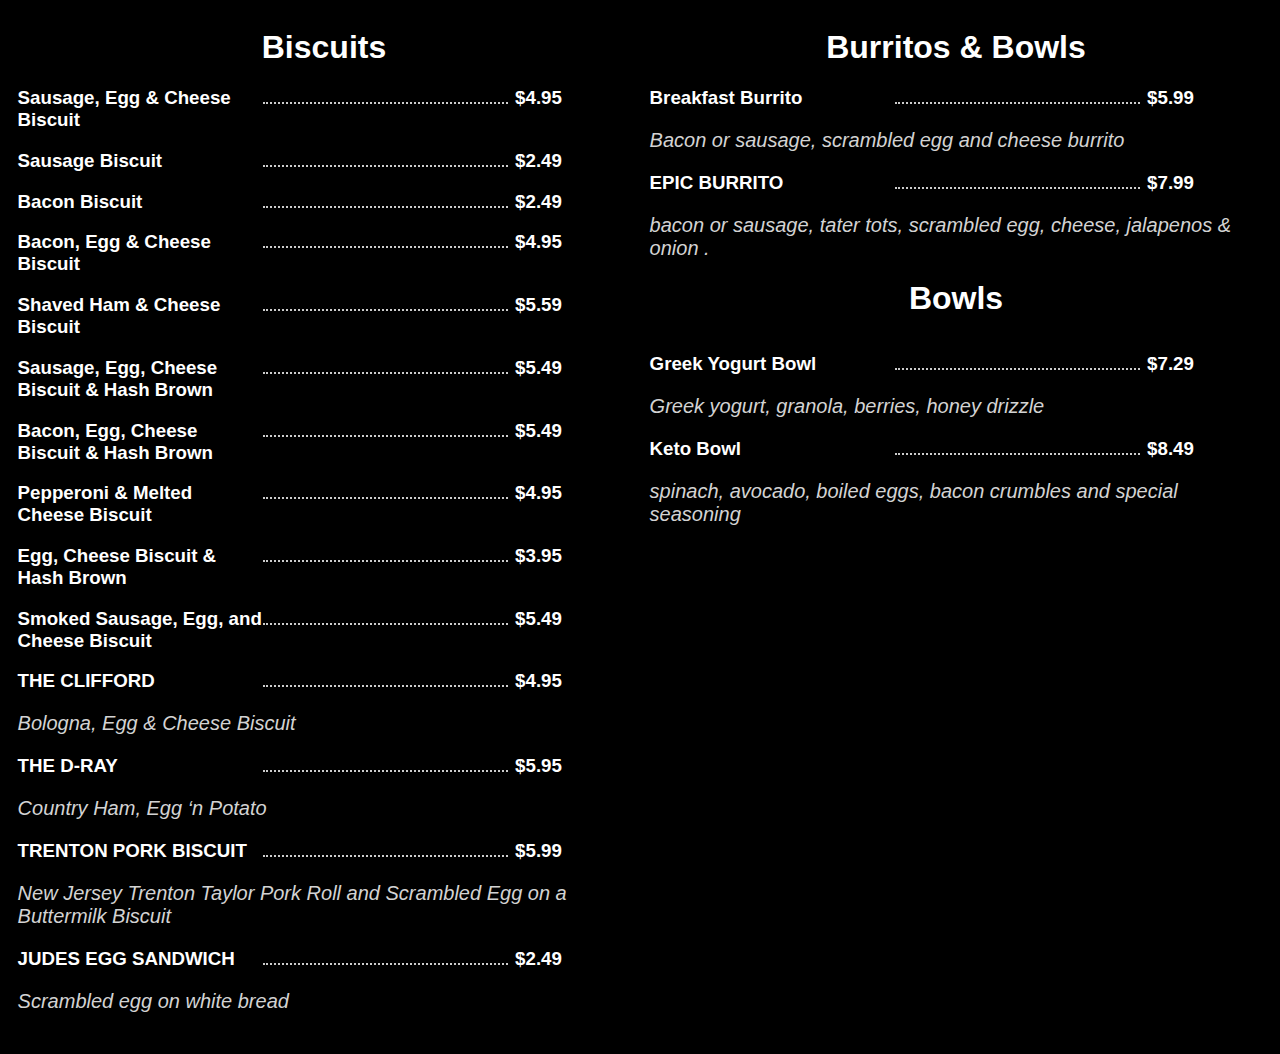
<file: index.html>
<!DOCTYPE html>
<html lang="en" style="background-color:#000000">
    <head>
        <meta charset="utf-8" />
        <meta http-equiv="X-UA-Compatible" content="IE=edge" />
        <meta name="viewport" content="width=device-width, initial-scale=1" />

        <title>Millstone Biscuit Co. Menu</title>

        <meta name="description" content="Source code generated using layoutit.com" />
        <meta name="author" content="LayoutIt!" />

        <!-- <link href="css/bootstrap.min.css" rel="stylesheet" /> -->
        <link href="css/style.css" rel="stylesheet" />
    </head>
    <body style="background-color:#000000">
      <div class="row">
        <div class="column">
            <div class="container">
                <h1 style="=justify-content: center;text-align: center">Biscuits</h1>
                <div class="group-header">
                    <!-- <span>Price</span> -->
                </div>

                <h3>
                    <span>Sausage, Egg & Cheese Biscuit</span>
                    

                    <span>$4.95</span>
                </h3>
                <h3>
                    <span>Sausage Biscuit</span>
                    

                    <span>$2.49</span>
                </h3>
                <h3>
                    <span>Bacon Biscuit</span>
                    

                    <span>$2.49</span>
                </h3>
                                <h3>
                    <span>Bacon, Egg & Cheese Biscuit</span>
                    

                    <span>$4.95</span>
                </h3>
                <h3>
                    <span>Shaved Ham & Cheese Biscuit</span>
                    

                    <span>$5.59</span>
                </h3>
                <h3>
                    <span>Sausage, Egg, Cheese Biscuit & Hash Brown</span>
                    

                    <span>$5.49</span>
                </h3>
                                <h3>
                    <span>Bacon, Egg, Cheese Biscuit & Hash Brown</span>
                    

                    <span>$5.49</span>
                </h3>
                <h3>
                    <span>Pepperoni & Melted Cheese Biscuit</span>
                    

                    <span>$4.95</span>
                </h3>
                <h3>
                    <span>Egg, Cheese Biscuit & Hash Brown</span>
                    
                    
                    <span>$3.95</span>
                </h3>
                <h3>
                    <span>Smoked Sausage, Egg, and Cheese Biscuit</span>
                    
                    
                    <span>$5.49</span>
                </h3>
                <h3>
                    <span>THE CLIFFORD</span>
                    
                    
                    <span>$4.95</span>
                </h3>
                <p style="color:#D3D3D3; font-size: 20px;">Bologna, Egg & Cheese Biscuit</p>
                <h3>
                    <span>THE D-RAY</span>
                    
                    
                    <span>$5.95</span>
                </h3>
                 <p style="color:#D3D3D3; font-size: 20px;">Country Ham, Egg ‘n Potato</p>
                <h3>
                    <span>TRENTON PORK BISCUIT</span>
                    
                    
                    <span>$5.99</span>
                </h3>
                 <p style="color:#D3D3D3; font-size: 20px;">New Jersey Trenton Taylor Pork Roll and Scrambled Egg on a Buttermilk Biscuit</p>
                <h3>
                    <span>JUDES EGG SANDWICH</span>
                    
                    
                    <span>$2.49</span>
                </h3>
                 <p style="color:#D3D3D3; font-size: 20px;">Scrambled egg on white bread</p>
            </div>
        </div>

        <div class="column">
            <div class="container">
              <h1 style="=justify-content: center;text-align: center">Burritos & Bowls</h1>
                <div class="group-header">
                    <!-- <span>34 oz.</span> -->
                </div>

                <h3>
                    <span>Breakfast Burrito</span>
                    
                    <span>$5.99</span>
                </h3>
                <p style="color:#D3D3D3; font-size: 20px;">Bacon or sausage, scrambled egg
and cheese burrito</p>
                <h3>
                    <span>EPIC BURRITO</span>
                    
                    <span>$7.99</span>

                </h3>
                <p style="color:#D3D3D3; font-size: 20px;">bacon or sausage, tater tots, scrambled egg, cheese, jalapenos & onion .</p>
                              <h1 style="=justify-content: center;text-align: center">Bowls</h1>
                <div class="group-header">
                    <p style="color:#ffffff">
                        <!-- <span>12 oz.</span> -->
                    </p>
                </div>

                <h3>
                    <span>Greek Yogurt Bowl</span>
                    
                    <span>$7.29</span>
                </h3>
                <p style="color:#D3D3D3; font-size: 20px;"> Greek yogurt, granola, berries, honey drizzle</p>
                <h3>
                    <span>Keto Bowl</span>
                    
                    <span>$8.49</span>
                </h3>
                <p style="color:#D3D3D3; font-size: 20px;">spinach, avocado, boiled eggs, bacon crumbles and special seasoning</p>
            </div>
        </div>
        <script src="js/jquery.min.js"></script>
        <script src="js/bootstrap.min.js"></script>
        <script src="js/scripts.js"></script>
    </div>
  </body>
</html>
</file>
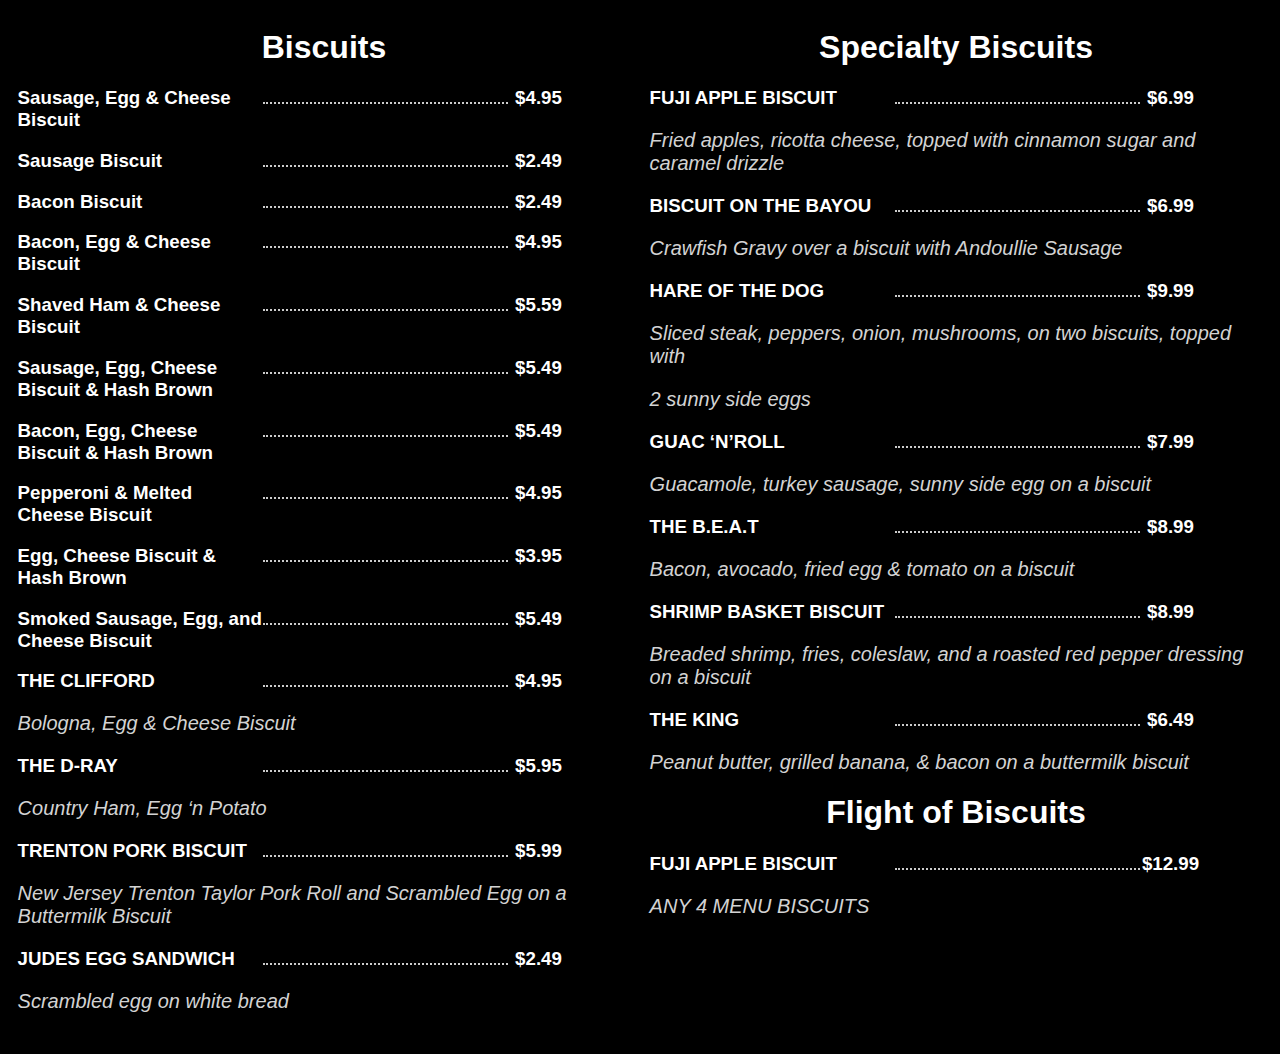
<file: index_1.html>
<!DOCTYPE html>
<html lang="en" style="background-color:#000000">
    <head>
        <meta charset="utf-8" />
        <meta http-equiv="X-UA-Compatible" content="IE=edge" />
        <meta name="viewport" content="width=device-width, initial-scale=1" />

        <title>Millstone Biscuit Co. Menu</title>

        <meta name="description" content="Source code generated using layoutit.com" />
        <meta name="author" content="LayoutIt!" />

        <!-- <link href="css/bootstrap.min.css" rel="stylesheet" /> -->
        <link href="css/style.css" rel="stylesheet" />
    </head>
    <body style="background-color:#000000">
      <div class="row">
        <div class="column">
            <div class="container">
                <h1 style="=justify-content: center;text-align: center">Biscuits</h1>
                <div class="group-header">
                    <!-- <span>Price</span> -->
                </div>

                <h3>
                    <span>Sausage, Egg & Cheese Biscuit</span>
                    

                    <span>$4.95</span>
                </h3>
                <h3>
                    <span>Sausage Biscuit</span>
                    

                    <span>$2.49</span>
                </h3>
                <h3>
                    <span>Bacon Biscuit</span>
                    

                    <span>$2.49</span>
                </h3>
                                <h3>
                    <span>Bacon, Egg & Cheese Biscuit</span>
                    

                    <span>$4.95</span>
                </h3>
                <h3>
                    <span>Shaved Ham & Cheese Biscuit</span>
                    

                    <span>$5.59</span>
                </h3>
                <h3>
                    <span>Sausage, Egg, Cheese Biscuit & Hash Brown</span>
                    

                    <span>$5.49</span>
                </h3>
                                <h3>
                    <span>Bacon, Egg, Cheese Biscuit & Hash Brown</span>
                    

                    <span>$5.49</span>
                </h3>
                <h3>
                    <span>Pepperoni & Melted Cheese Biscuit</span>
                    

                    <span>$4.95</span>
                </h3>
                <h3>
                    <span>Egg, Cheese Biscuit & Hash Brown</span>
                    
                    
                    <span>$3.95</span>
                </h3>
                <h3>
                    <span>Smoked Sausage, Egg, and Cheese Biscuit</span>
                    
                    
                    <span>$5.49</span>
                </h3>
                <h3>
                    <span>THE CLIFFORD</span>
                    
                    
                    <span>$4.95</span>
                </h3>
                <p style="color:#D3D3D3; font-size: 20px;">Bologna, Egg & Cheese Biscuit</p>
                <h3>
                    <span>THE D-RAY</span>
                    
                    
                    <span>$5.95</span>
                </h3>
                 <p style="color:#D3D3D3; font-size: 20px;">Country Ham, Egg ‘n Potato</p>
                <h3>
                    <span>TRENTON PORK BISCUIT</span>
                    
                    
                    <span>$5.99</span>
                </h3>
                 <p style="color:#D3D3D3; font-size: 20px;">New Jersey Trenton Taylor Pork Roll and Scrambled Egg on a Buttermilk Biscuit</p>
                <h3>
                    <span>JUDES EGG SANDWICH</span>
                    
                    
                    <span>$2.49</span>
                </h3>
                 <p style="color:#D3D3D3; font-size: 20px;">Scrambled egg on white bread</p>
            </div>
        </div>

        <div class="column">
            <div class="container">

                 <h1 style="=justify-content: center;text-align: center">Specialty Biscuits</h1>
                <div class="group-header">
                    <!-- <span>34 oz.</span> -->
                </div>

                <h3>
                    <span>FUJI APPLE BISCUIT</span>
                    
                    <span>$6.99</span>
                </h3>
                <p style="color:#D3D3D3; font-size: 20px;">Fried apples, ricotta cheese, topped with cinnamon sugar and caramel drizzle</p>
                <h3>
                    <span>BISCUIT ON THE BAYOU</span>
                    
                    <span>$6.99</span>

                </h3>
                <p style="color:#D3D3D3; font-size: 20px;">Crawfish Gravy over a biscuit with Andoullie Sausage</p>
                <h3>
                    <span>HARE OF THE DOG</span>
                    
                    <span>$9.99</span>

                </h3>
                <p style="color:#D3D3D3; font-size: 20px;">Sliced steak, peppers, onion, mushrooms, on two biscuits, topped with</p> 
                    <p style="color:#D3D3D3; font-size: 20px;">2 sunny side eggs</p>
                <h3>
                    <span>GUAC ‘N’ROLL</span>
                    
                    <span>$7.99</span>

                </h3>
                <p style="color:#D3D3D3; font-size: 20px;">Guacamole, turkey sausage, sunny side egg on a biscuit</p>
                <h3>
                    <span>THE B.E.A.T</span>
                    
                    <span>$8.99</span>

                </h3>
                <p style="color:#D3D3D3; font-size: 20px;">Bacon, avocado, fried egg & tomato on a biscuit</p>
                <h3>
                    <span>SHRIMP BASKET BISCUIT</span>
                    
                    <span>$8.99</span>

                </h3>
                <p style="color:#D3D3D3; font-size: 20px;">Breaded shrimp, fries, coleslaw, and a roasted red pepper dressing on a biscuit</p>
                <h3>
                    <span>THE KING</span>
                    
                    <span>$6.49</span>

                </h3>
                <p style="color:#D3D3D3; font-size: 20px;">Peanut butter, grilled banana, & bacon on a buttermilk biscuit </p>
                 <h1 style="=justify-content: center;text-align: center">Flight of Biscuits</h1>
                <div class="group-header">
                    <!-- <span>34 oz.</span> -->
                </div>

                <h3>
                    <span>FUJI APPLE BISCUIT</span>
                    
                    <span>$12.99</span>
                </h3>
                <p style="color:#D3D3D3; font-size: 20px;">ANY 4 MENU BISCUITS</p>
            </div>
        </div>
        <script src="js/jquery.min.js"></script>
        <script src="js/bootstrap.min.js"></script>
        <script src="js/scripts.js"></script>
    </div>
  </body>
</html>
</file>
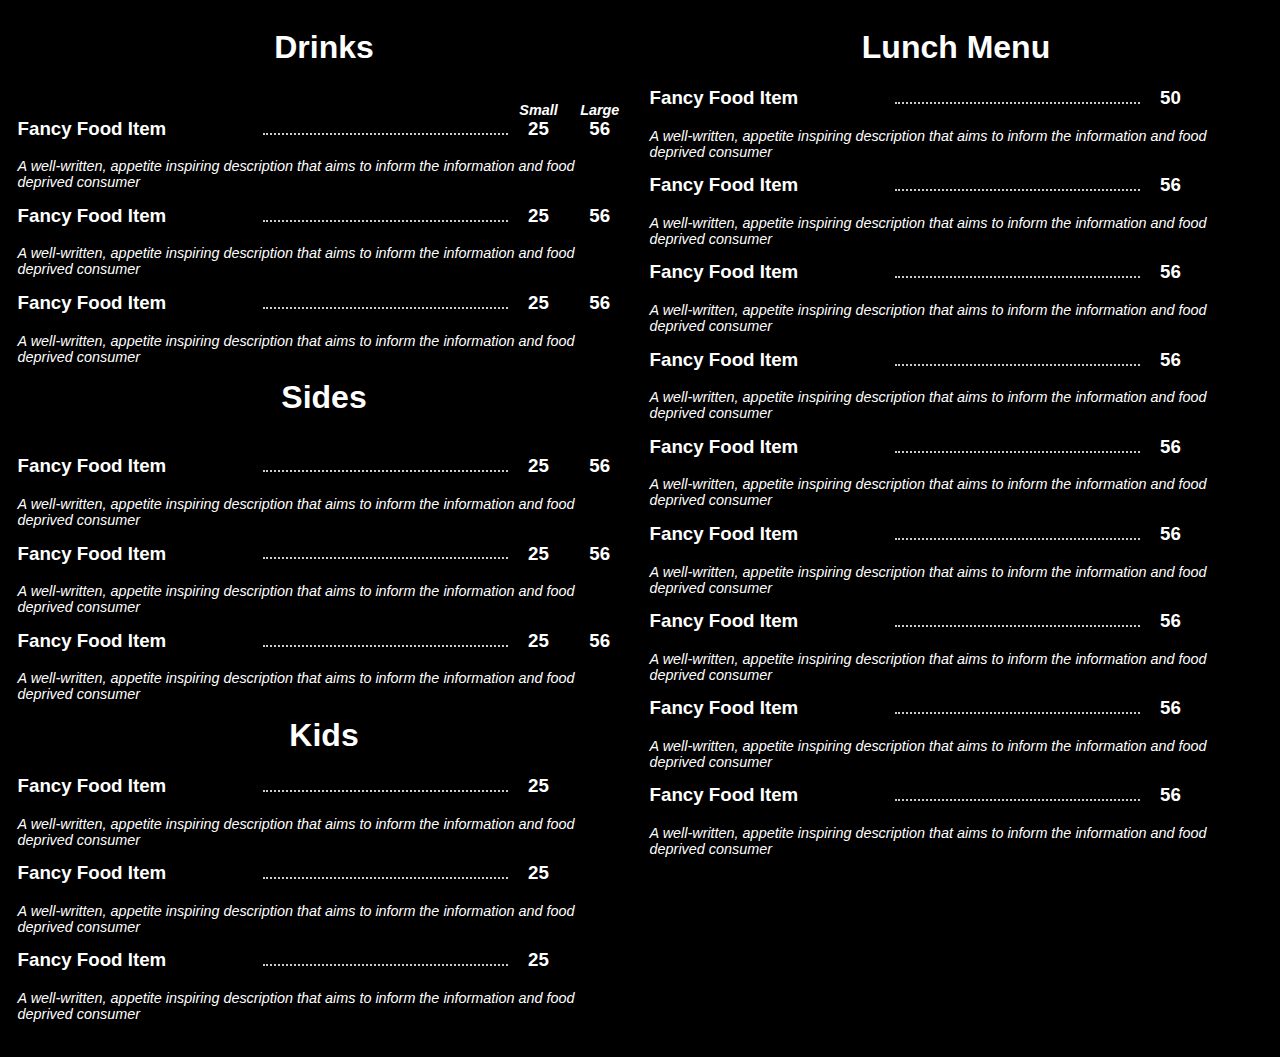
<file: index_2.html>
<!DOCTYPE html>
<html lang="en">
    <head>
        <meta charset="utf-8" />
        <meta http-equiv="X-UA-Compatible" content="IE=edge" />
        <meta name="viewport" content="width=device-width, initial-scale=1" />

        <title>Millstone Biscuit Co. Menu</title>

        <meta name="description" content="Source code generated using layoutit.com" />
        <meta name="author" content="LayoutIt!" />

        <!-- <link href="css/bootstrap.min.css" rel="stylesheet" /> -->
        <link href="css/style.css" rel="stylesheet" />
    </head>
    <body style="background-color:#000000">
      <div class="row">
                <div class="column">
            <div class="container">
                              <h1 style="=justify-content: center;text-align: center">Drinks</h1>
                <div class="group-header">
                    <p style="color:#ffffff">
                    <span>Small</span>
                    <span>Large</span>
                </p>
                </div>

                <h3>
                    <span>Fancy Food Item</span>
                    
                    <span>25</span>
                    <span>56</span>
                </h3>
                <p style="color:#ffffff">A well-written, appetite inspiring description that aims to inform the information and food deprived consumer</p>
                <h3>
                    <span>Fancy Food Item</span>
                    
                    <span>25</span>
                    <span>56</span>
                </h3>
                <p style="color:#ffffff">A well-written, appetite inspiring description that aims to inform the information and food deprived consumer</p>
                <h3>
                    <span>Fancy Food Item</span>
                    
                    <span>25</span>
                    <span>56</span>
                </h3>
                <p style="color:#ffffff">A well-written, appetite inspiring description that aims to inform the information and food deprived consumer</p>
                              <h1 style="=justify-content: center;text-align: center">Sides</h1>
                <div class="group-header">
                    <span>12 oz.</span>
                    <span>34 oz.</span>
                </div>

                <h3>
                    <span>Fancy Food Item</span>
                    
                    <span>25</span>
                    <span>56</span>
                </h3>
                <p style="color:#ffffff">A well-written, appetite inspiring description that aims to inform the information and food deprived consumer</p>
                <h3>
                    <span>Fancy Food Item</span>
                    
                    <span>25</span>
                    <span>56</span>
                </h3>
                <p style="color:#ffffff">A well-written, appetite inspiring description that aims to inform the information and food deprived consumer</p>
                <h3>
                    <span>Fancy Food Item</span>
                    
                    <span>25</span>
                    <span>56</span>
                </h3>
                <p style="color:#ffffff">A well-written, appetite inspiring description that aims to inform the information and food deprived consumer</p>
                                              <h1 style="=justify-content: center;text-align: center">Kids</h1>
                <div class="group-header">
                    <!-- <span>12 oz.</span> -->
                </div>

                <h3>
                    <span>Fancy Food Item</span>
                    
                    <span>25</span>
                </h3>
                <p style="color:#ffffff">A well-written, appetite inspiring description that aims to inform the information and food deprived consumer</p>
                <h3>
                    <span>Fancy Food Item</span>
                    
                    <span>25</span>
                    
                </h3>
                <p style="color:#ffffff">A well-written, appetite inspiring description that aims to inform the information and food deprived consumer</p>
                <h3>
                    <span>Fancy Food Item</span>
                    
                    <span>25</span>
                    
                </h3>
                <p style="color:#ffffff">A well-written, appetite inspiring description that aims to inform the information and food deprived consumer</p>
            </div>
        </div>
        <div class="column">
            <div class="container">
                <h1 style="=justify-content: center;text-align: center">Lunch Menu</h1>
                <div class="group-header">
                    <!-- <span>Price</span> -->
                </div>

                <h3>
                    <span>Fancy Food Item</span>
                    

                    <span>50</span>
                </h3>
                <p style="color:#ffffff">A well-written, appetite inspiring description that aims to inform the information and food deprived consumer</p>
                <h3>
                    <span>Fancy Food Item</span>
                    

                    <span>56</span>
                </h3>
                <p style="color:#ffffff">A well-written, appetite inspiring description that aims to inform the information and food deprived consumer</p>
                <h3>
                    <span>Fancy Food Item</span>
                    

                    <span>56</span>
                </h3>
                <p style="color:#ffffff">A well-written, appetite inspiring description that aims to inform the information and food deprived consumer</p>
                                <h3>
                    <span>Fancy Food Item</span>
                    

                    <span>56</span>
                </h3>
                <p style="color:#ffffff">A well-written, appetite inspiring description that aims to inform the information and food deprived consumer</p>
                <h3>
                    <span>Fancy Food Item</span>
                    

                    <span>56</span>
                </h3>
                <p style="color:#ffffff">A well-written, appetite inspiring description that aims to inform the information and food deprived consumer</p>
                <h3>
                    <span>Fancy Food Item</span>
                    

                    <span>56</span>
                </h3>
                <p style="color:#ffffff">A well-written, appetite inspiring description that aims to inform the information and food deprived consumer</p>
                                <h3>
                    <span>Fancy Food Item</span>
                    

                    <span>56</span>
                </h3>
                <p style="color:#ffffff">A well-written, appetite inspiring description that aims to inform the information and food deprived consumer</p>
                <h3>
                    <span>Fancy Food Item</span>
                    

                    <span>56</span>
                </h3>
                <p style="color:#ffffff">A well-written, appetite inspiring description that aims to inform the information and food deprived consumer</p>
                <h3>
                    <span>Fancy Food Item</span>
                    
                    
                    <span>56</span>
                </h3>
                <p style="color:#ffffff">A well-written, appetite inspiring description that aims to inform the information and food deprived consumer</p>
            </div>
        </div>
        <script src="js/jquery.min.js"></script>
        <script src="js/bootstrap.min.js"></script>
        <script src="js/scripts.js"></script>
    </div>
  </body>
</html>
</file>
<file: css/style.css>
*, *:after, *:before {
  box-sizing: border-box;
  font-family: Helvetica, Arial, sans-serif;
}

.container {
  width: 100%;
  margin: 1em auto;
  /*border: 1px solid #ddd;*/
  padding: .3em .6em;
}
.container:after, .container:before {
  display: table;
  content: " ";
  line-height: 0;
  font-size: 0;
  clear: both;
}
.container p {
  font-size: .9em;
  color: #777;
  /*margin-bottom: 1.5em;*/
  font-style: italic;
}

.group-header {
  float: right;
  font-weight: 700;
  width: 20%;
  /*margin: .7em 0 1em 0;*/
}
.group-header span {
  float: left;
  width: 50%;
  text-align: center;
  display: block;
}

 .column {
  float: left;
  width: 50%;
}

/* Clear floats after the columns */
/*.row:after {
  content: "";
  display: table;
  clear: both;
}*/
h1 {
  color: #ffffff;
  margin-block-start: 0em;
}

p {
  color: #ffffff;
}

h3 {
  position: relative;
  color: #ffffff;
  font-weight: 700;
  margin: .7em 0 1em 0;
}
h3:after, h3:before {
  display: table;
  content: " ";
  line-height: 0;
  font-size: 0;
  clear: both;
}
h3 span {
  float: left;
  width: 10%;
  text-align: center;
  display: block;
}
h3 span:first-child {
  width: 40%;
  text-align: left;
}
h3 .dots {
  width: 40%;
  border-bottom: 2px dotted #ccc;
  margin-top: .8em;
}
</file>
